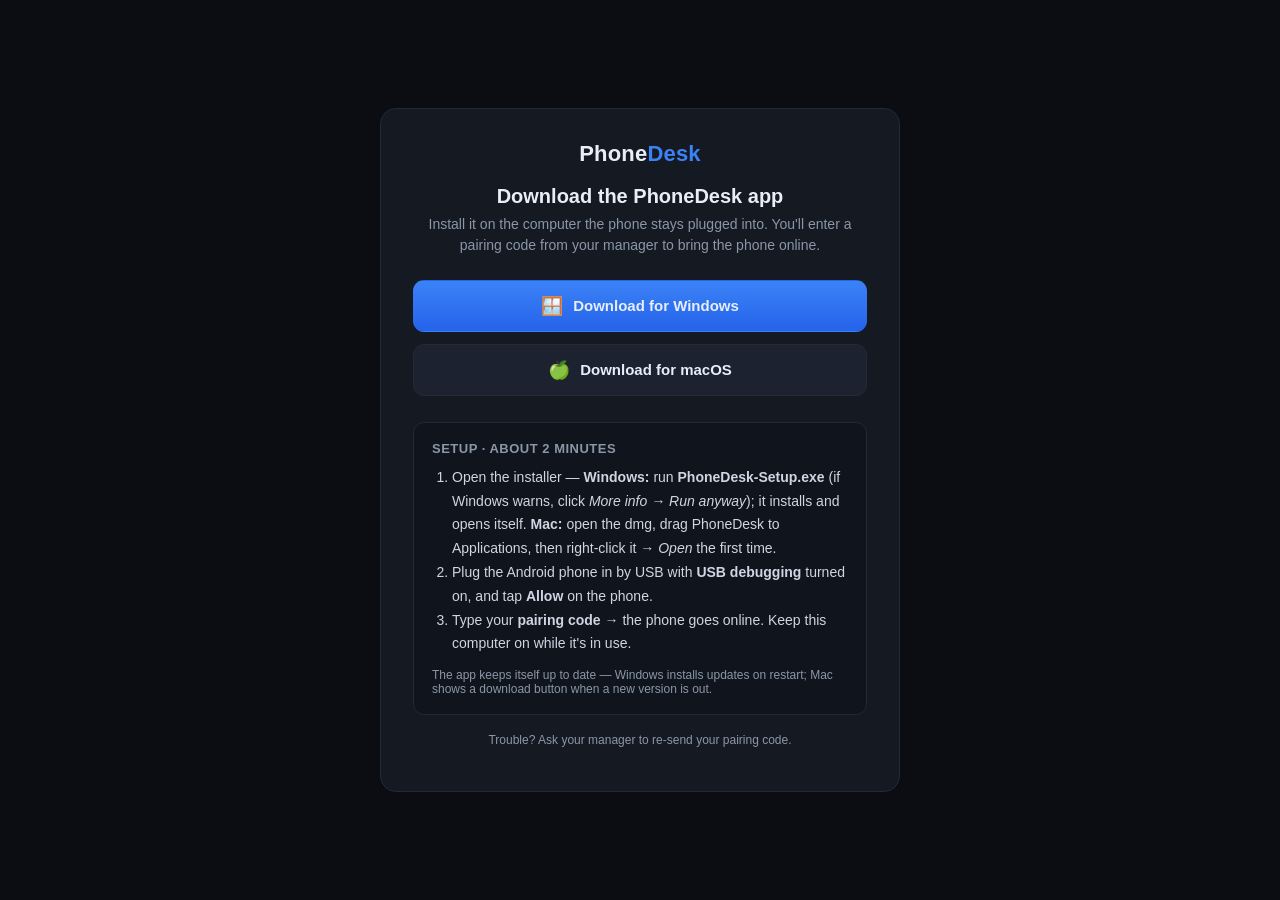
<file: web/download/index.html>
<!doctype html>
<html lang="en">
<head>
<meta charset="utf-8">
<meta name="viewport" content="width=device-width,initial-scale=1">
<title>Download PhoneDesk</title>
<style>
  :root { --bg:#0b0d12; --card:#151922; --line:#232a36; --fg:#e8eef7; --muted:#8a97a8; --accent:#3b82f6; --accent2:#2563eb; }
  * { box-sizing:border-box; }
  body { margin:0; font-family:-apple-system,Segoe UI,Roboto,Helvetica,Arial,sans-serif; background:var(--bg); color:var(--fg); min-height:100vh; display:flex; align-items:center; justify-content:center; padding:24px; }
  .card { width:100%; max-width:520px; background:var(--card); border:1px solid var(--line); border-radius:16px; padding:32px; text-align:center; }
  .logo { font-size:22px; font-weight:700; letter-spacing:.2px; }
  .logo span { color:var(--accent); }
  h1 { font-size:20px; margin:18px 0 6px; }
  p.sub { color:var(--muted); margin:0 0 24px; font-size:14px; line-height:1.5; }
  .btns { display:flex; flex-direction:column; gap:12px; }
  a.btn { display:flex; align-items:center; justify-content:center; gap:10px; padding:14px 18px; border-radius:11px; text-decoration:none; font-weight:600; font-size:15px; border:1px solid var(--line); color:var(--fg); background:#1c2230; transition:.15s; }
  a.btn:hover { border-color:var(--accent); }
  a.btn.primary { background:linear-gradient(180deg,var(--accent),var(--accent2)); border-color:transparent; }
  .os-ico { font-size:18px; }
  .steps { text-align:left; margin:26px 0 0; padding:18px; background:#10141c; border:1px solid var(--line); border-radius:11px; }
  .steps h2 { font-size:13px; text-transform:uppercase; letter-spacing:.5px; color:var(--muted); margin:0 0 10px; }
  .steps ol { margin:0; padding-left:20px; color:#cdd6e2; font-size:14px; line-height:1.7; }
  .note { color:var(--muted); font-size:12px; margin-top:18px; }
</style>
</head>
<body>
  <div class="card">
    <div class="logo">Phone<span>Desk</span></div>
    <h1>Download the PhoneDesk app</h1>
    <p class="sub">Install it on the computer the phone stays plugged into. You'll enter a pairing code from your manager to bring the phone online.</p>
    <div class="btns">
      <a id="win" class="btn primary" href="https://github.com/zarely24/phonedesk-agent/releases/latest/download/PhoneDesk-Setup.exe">
        <span class="os-ico">&#x1FA9F;</span> Download for Windows
      </a>
      <a id="mac" class="btn" href="https://github.com/zarely24/phonedesk-agent/releases/latest/download/PhoneDesk.dmg">
        <span class="os-ico">&#x1F34F;</span> Download for macOS
      </a>
    </div>
    <div class="steps">
      <h2>Setup &middot; about 2 minutes</h2>
      <ol>
        <li>Open the installer &mdash; <b>Windows:</b> run <b>PhoneDesk&#8209;Setup.exe</b> (if Windows warns, click <i>More info &rarr; Run anyway</i>); it installs and opens itself. <b>Mac:</b> open the dmg, drag PhoneDesk to Applications, then right&#8209;click it &rarr; <i>Open</i> the first time.</li>
        <li>Plug the Android phone in by USB with <b>USB debugging</b> turned on, and tap <b>Allow</b> on the phone.</li>
        <li>Type your <b>pairing code</b> &rarr; the phone goes online. Keep this computer on while it's in use.</li>
      </ol>
      <p class="note" style="margin:12px 0 0">The app keeps itself up to date &mdash; Windows installs updates on restart; Mac shows a download button when a new version is out.</p>
    </div>
    <p class="note">Trouble? Ask your manager to re&#8209;send your pairing code.</p>
  </div>
  <script>
    // Highlight the visitor's likely OS.
    var p = ((navigator.userAgentData && navigator.userAgentData.platform) || navigator.platform || '').toLowerCase();
    if (p.indexOf('mac') >= 0) {
      document.getElementById('mac').classList.add('primary');
      document.getElementById('win').classList.remove('primary');
    }
  </script>
</body>
</html>
</file>
